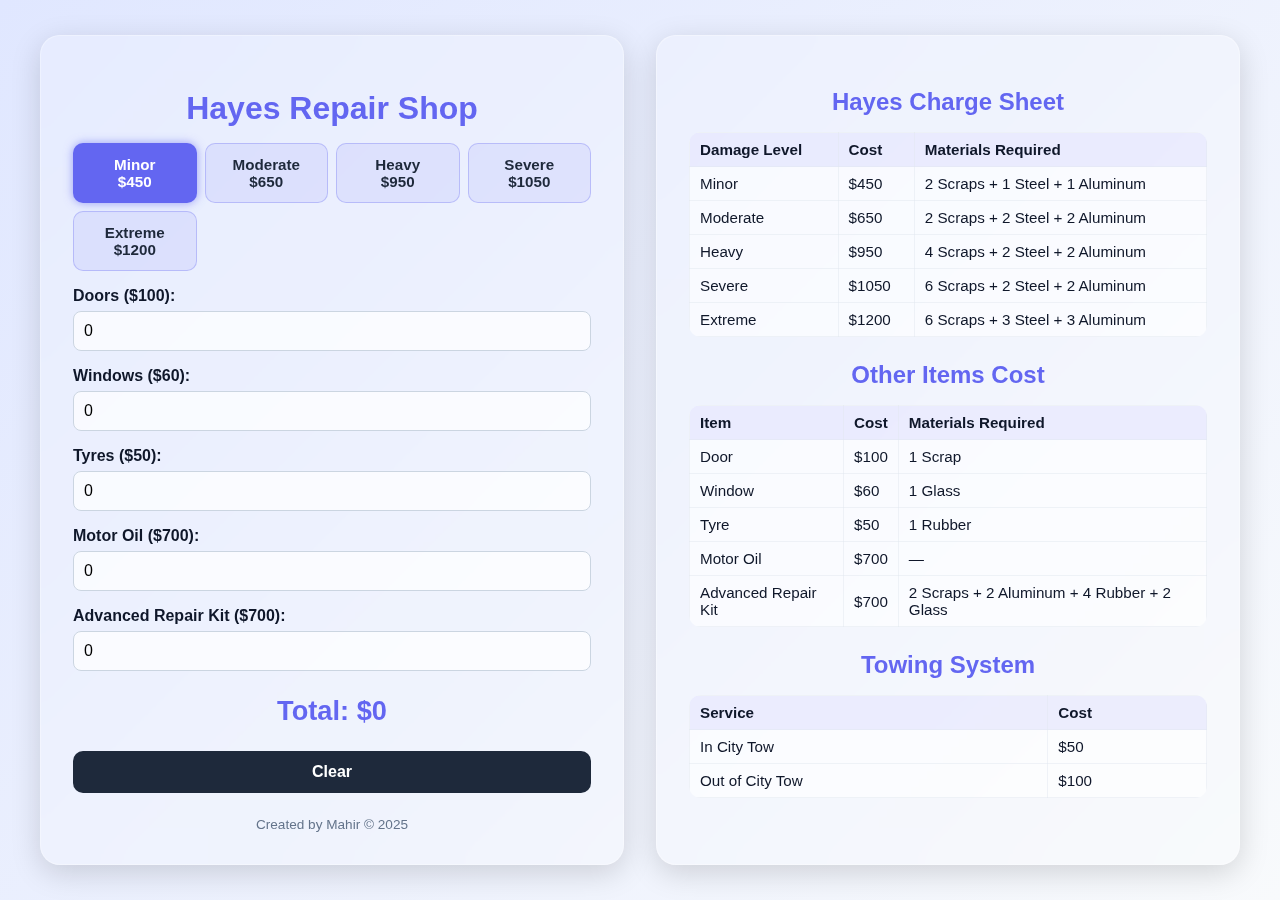
<file: index.html>
<!DOCTYPE html>
<html lang="en">
<head>
  <meta charset="UTF-8" />
  <meta name="viewport" content="width=device-width, initial-scale=1.0" />
  <title>Hayes Repair Shop Calculator</title>
  <style>
    /* ===== Root Theme ===== */
    :root {
      --primary: #6366f1;
      --secondary: #1e293b;
      --accent: #0ea5e9;
      --bg: linear-gradient(135deg, #e0e7ff, #f8fafc);
      --glass: rgba(255, 255, 255, 0.2);
      --text-light: #f1f5f9;
      --text-dark: #0f172a;
    }

    /* ===== Reset & Body ===== */
    * {
      box-sizing: border-box;
      transition: all 0.25s ease;
    }

    body {
      margin: 0;
      font-family: 'Poppins', 'Segoe UI', sans-serif;
      background: var(--bg);
      color: var(--text-dark);
      min-height: 100vh;
      display: flex;
      justify-content: center;
      align-items: center;
      padding: 2rem;
    }

    /* ===== Wrapper Grid ===== */
    .wrapper {
      display: grid;
      grid-template-columns: 1fr 1fr;
      gap: 2rem;
      width: 100%;
      max-width: 1200px;
    }

    .calculator, .info {
      background: var(--glass);
      backdrop-filter: blur(16px);
      border-radius: 20px;
      padding: 2rem;
      box-shadow: 0 8px 30px rgba(0,0,0,0.15);
      border: 1px solid rgba(255,255,255,0.3);
    }

    h1, h2 {
      text-align: center;
      color: var(--primary);
      margin-bottom: 1rem;
    }

    /* ===== Damage Buttons ===== */
    .damage-buttons {
      display: grid;
      grid-template-columns: repeat(auto-fit, minmax(120px, 1fr));
      gap: 0.5rem;
      margin-bottom: 1rem;
    }

    .damage-btn {
      background: rgba(99,102,241,0.1);
      color: var(--secondary);
      padding: 0.75rem 1rem;
      border-radius: 10px;
      border: 1px solid rgba(99,102,241,0.3);
      font-weight: 600;
      cursor: pointer;
      text-align: center;
      font-size: 0.95rem;
    }

    .damage-btn.active {
      background: var(--primary);
      color: white;
      box-shadow: 0 0 10px rgba(99,102,241,0.6);
    }

    .damage-btn:hover {
      transform: translateY(-2px);
      background: var(--primary);
      color: white;
    }

    label {
      font-weight: 600;
      margin-top: 1rem;
      display: block;
    }

    input {
      width: 100%;
      padding: 10px;
      margin-top: 6px;
      border: 1px solid #cbd5e1;
      border-radius: 8px;
      font-size: 1rem;
      background: rgba(255,255,255,0.7);
    }

    input:focus {
      outline: none;
      border-color: var(--accent);
      background: white;
    }

    .total {
      margin-top: 1.5rem;
      font-size: 1.7rem;
      font-weight: bold;
      text-align: center;
      color: var(--primary);
      transition: all 0.2s ease-in-out;
    }

    .btn-clear {
      margin-top: 1.5rem;
      width: 100%;
      padding: 12px;
      background: var(--secondary);
      color: white;
      border: none;
      border-radius: 10px;
      font-size: 1rem;
      font-weight: 600;
      cursor: pointer;
    }

    .btn-clear:hover {
      background: #0f172a;
      transform: scale(1.02);
    }

    footer {
      margin-top: 1.5rem;
      text-align: center;
      font-size: 0.85rem;
      color: #64748b;
    }

    table {
      width: 100%;
      border-collapse: collapse;
      margin-bottom: 1.5rem;
      background: rgba(255,255,255,0.6);
      border-radius: 12px;
      overflow: hidden;
    }

    th, td {
      border: 1px solid rgba(226,232,240,0.5);
      padding: 8px 10px;
      text-align: left;
      font-size: 0.95rem;
    }

    th {
      background: rgba(99,102,241,0.1);
      font-weight: 600;
    }

    /* ===== Responsive ===== */
    @media (max-width: 768px) {
      .wrapper {
        grid-template-columns: 1fr;
      }
    }
  </style>
</head>
<body>
  <div class="wrapper">
    <!-- Calculator -->
    <div class="calculator">
      <h1>Hayes Repair Shop</h1>

      <div class="damage-buttons" id="damageButtons">
        <div class="damage-btn active" data-value="450">Minor<br>$450</div>
        <div class="damage-btn" data-value="650">Moderate<br>$650</div>
        <div class="damage-btn" data-value="950">Heavy<br>$950</div>
        <div class="damage-btn" data-value="1050">Severe<br>$1050</div>
        <div class="damage-btn" data-value="1200">Extreme<br>$1200</div>
      </div>

      <label>Doors ($100):</label>
      <input type="number" id="doors" value="0" min="0" />

      <label>Windows ($60):</label>
      <input type="number" id="windows" value="0" min="0" />

      <label>Tyres ($50):</label>
      <input type="number" id="tyres" value="0" min="0" />

      <label>Motor Oil ($700):</label>
      <input type="number" id="oil" value="0" min="0" />

      <label>Advanced Repair Kit ($700):</label>
      <input type="number" id="kit" value="0" min="0" />

      <div class="total" id="total">Total: $0</div>

      <button class="btn-clear" onclick="clearAll()">Clear</button>

      <footer>Created by Mahir © 2025</footer>
    </div>

    <!-- Info Section -->
    <div class="info">
      <h2>Hayes Charge Sheet</h2>
      <table>
        <tr><th>Damage Level</th><th>Cost</th><th>Materials Required</th></tr>
        <tr><td>Minor</td><td>$450</td><td>2 Scraps + 1 Steel + 1 Aluminum</td></tr>
        <tr><td>Moderate</td><td>$650</td><td>2 Scraps + 2 Steel + 2 Aluminum</td></tr>
        <tr><td>Heavy</td><td>$950</td><td>4 Scraps + 2 Steel + 2 Aluminum</td></tr>
        <tr><td>Severe</td><td>$1050</td><td>6 Scraps + 2 Steel + 2 Aluminum</td></tr>
        <tr><td>Extreme</td><td>$1200</td><td>6 Scraps + 3 Steel + 3 Aluminum</td></tr>
      </table>

      <h2>Other Items Cost</h2>
      <table>
        <tr><th>Item</th><th>Cost</th><th>Materials Required</th></tr>
        <tr><td>Door</td><td>$100</td><td>1 Scrap</td></tr>
        <tr><td>Window</td><td>$60</td><td>1 Glass</td></tr>
        <tr><td>Tyre</td><td>$50</td><td>1 Rubber</td></tr>
        <tr><td>Motor Oil</td><td>$700</td><td>—</td></tr>
        <tr><td>Advanced Repair Kit</td><td>$700</td><td>2 Scraps + 2 Aluminum + 4 Rubber + 2 Glass</td></tr>
      </table>

      <h2>Towing System</h2>
      <table>
        <tr><th>Service</th><th>Cost</th></tr>
        <tr><td>In City Tow</td><td>$50</td></tr>
        <tr><td>Out of City Tow</td><td>$100</td></tr>
      </table>
    </div>
  </div>

  <script>
    const totalEl = document.getElementById("total");
    const damageBtns = document.querySelectorAll(".damage-btn");
    const inputs = document.querySelectorAll("input");

    let selectedDamage = 0;

    damageBtns.forEach(btn => {
      btn.addEventListener("click", () => {
        damageBtns.forEach(b => b.classList.remove("active"));
        btn.classList.add("active");
        selectedDamage = parseInt(btn.dataset.value);
        calculateTotal();
      });
    });

    function calculateTotal() {
      let doors = parseInt(document.getElementById("doors").value) * 100;
      let windows = parseInt(document.getElementById("windows").value) * 60;
      let tyres = parseInt(document.getElementById("tyres").value) * 50;
      let oil = parseInt(document.getElementById("oil").value) * 700;
      let kit = parseInt(document.getElementById("kit").value) * 700;

      let total = selectedDamage + doors + windows + tyres + oil + kit;
      totalEl.textContent = "Total: $" + total.toLocaleString();
      totalEl.style.transform = "scale(1.1)";
      setTimeout(() => totalEl.style.transform = "scale(1)", 150);
    }

    function clearAll() {
      inputs.forEach(input => input.value = 0);
      damageBtns.forEach(b => b.classList.remove("active"));
      selectedDamage = 0;
      totalEl.textContent = "Total: $0";
    }

    inputs.forEach(input => {
      input.addEventListener("input", calculateTotal);
    });

    calculateTotal();
  </script>
</body>
</html>
</file>
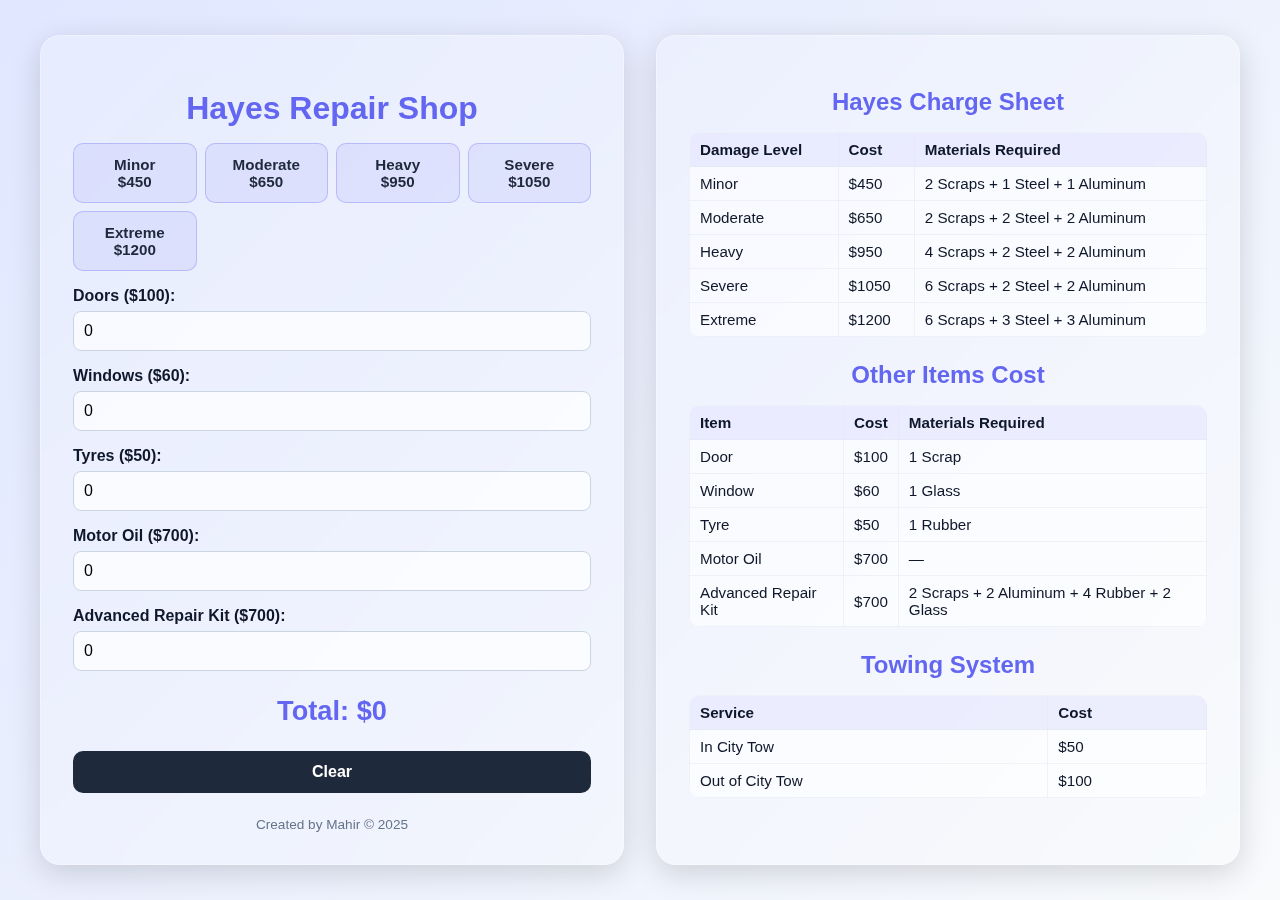
<file: Hayes.html>
<!DOCTYPE html>
<html lang="en">
<head>
  <meta charset="UTF-8" />
  <meta name="viewport" content="width=device-width, initial-scale=1.0" />
  <title>Hayes Repair Shop Calculator</title>
  <style>
    /* ===== Root Theme ===== */
    :root {
      --primary: #6366f1;
      --secondary: #1e293b;
      --accent: #0ea5e9;
      --bg: linear-gradient(135deg, #e0e7ff, #f8fafc);
      --glass: rgba(255, 255, 255, 0.2);
      --text-light: #f1f5f9;
      --text-dark: #0f172a;
    }

    /* ===== Reset & Body ===== */
    * {
      box-sizing: border-box;
      transition: all 0.25s ease;
    }

    body {
      margin: 0;
      font-family: 'Poppins', 'Segoe UI', sans-serif;
      background: var(--bg);
      color: var(--text-dark);
      min-height: 100vh;
      display: flex;
      justify-content: center;
      align-items: center;
      padding: 2rem;
    }

    /* ===== Wrapper Grid ===== */
    .wrapper {
      display: grid;
      grid-template-columns: 1fr 1fr;
      gap: 2rem;
      width: 100%;
      max-width: 1200px;
    }

    .calculator, .info {
      background: var(--glass);
      backdrop-filter: blur(16px);
      border-radius: 20px;
      padding: 2rem;
      box-shadow: 0 8px 30px rgba(0,0,0,0.15);
      border: 1px solid rgba(255,255,255,0.3);
    }

    h1, h2 {
      text-align: center;
      color: var(--primary);
      margin-bottom: 1rem;
    }

    /* ===== Damage Buttons ===== */
    .damage-buttons {
      display: grid;
      grid-template-columns: repeat(auto-fit, minmax(120px, 1fr));
      gap: 0.5rem;
      margin-bottom: 1rem;
    }

    .damage-btn {
      background: rgba(99,102,241,0.1);
      color: var(--secondary);
      padding: 0.75rem 1rem;
      border-radius: 10px;
      border: 1px solid rgba(99,102,241,0.3);
      font-weight: 600;
      cursor: pointer;
      text-align: center;
      font-size: 0.95rem;
    }

    .damage-btn.active {
      background: var(--primary);
      color: white;
      box-shadow: 0 0 10px rgba(99,102,241,0.6);
    }

    .damage-btn:hover {
      transform: translateY(-2px);
      background: var(--primary);
      color: white;
    }

    label {
      font-weight: 600;
      margin-top: 1rem;
      display: block;
    }

    input {
      width: 100%;
      padding: 10px;
      margin-top: 6px;
      border: 1px solid #cbd5e1;
      border-radius: 8px;
      font-size: 1rem;
      background: rgba(255,255,255,0.7);
    }

    input:focus {
      outline: none;
      border-color: var(--accent);
      background: white;
    }

    .total {
      margin-top: 1.5rem;
      font-size: 1.7rem;
      font-weight: bold;
      text-align: center;
      color: var(--primary);
      transition: all 0.2s ease-in-out;
    }

    .btn-clear {
      margin-top: 1.5rem;
      width: 100%;
      padding: 12px;
      background: var(--secondary);
      color: white;
      border: none;
      border-radius: 10px;
      font-size: 1rem;
      font-weight: 600;
      cursor: pointer;
    }

    .btn-clear:hover {
      background: #0f172a;
      transform: scale(1.02);
    }

    footer {
      margin-top: 1.5rem;
      text-align: center;
      font-size: 0.85rem;
      color: #64748b;
    }

    table {
      width: 100%;
      border-collapse: collapse;
      margin-bottom: 1.5rem;
      background: rgba(255,255,255,0.6);
      border-radius: 12px;
      overflow: hidden;
    }

    th, td {
      border: 1px solid rgba(226,232,240,0.5);
      padding: 8px 10px;
      text-align: left;
      font-size: 0.95rem;
    }

    th {
      background: rgba(99,102,241,0.1);
      font-weight: 600;
    }

    /* ===== Responsive ===== */
    @media (max-width: 768px) {
      .wrapper {
        grid-template-columns: 1fr;
      }
    }
  </style>
</head>
<body>
  <div class="wrapper">
    <!-- Calculator -->
    <div class="calculator">
      <h1>Hayes Repair Shop</h1>

      <div class="damage-buttons" id="damageButtons">
        <!-- No 'active' here so nothing is selected by default -->
        <div class="damage-btn" data-value="450">Minor<br>$450</div>
        <div class="damage-btn" data-value="650">Moderate<br>$650</div>
        <div class="damage-btn" data-value="950">Heavy<br>$950</div>
        <div class="damage-btn" data-value="1050">Severe<br>$1050</div>
        <div class="damage-btn" data-value="1200">Extreme<br>$1200</div>
      </div>

      <label>Doors ($100):</label>
      <input type="number" id="doors" value="0" min="0" step="1" />

      <label>Windows ($60):</label>
      <input type="number" id="windows" value="0" min="0" step="1" />

      <label>Tyres ($50):</label>
      <input type="number" id="tyres" value="0" min="0" step="1" />

      <label>Motor Oil ($700):</label>
      <input type="number" id="oil" value="0" min="0" step="1" />

      <label>Advanced Repair Kit ($700):</label>
      <input type="number" id="kit" value="0" min="0" step="1" />

      <div class="total" id="total">Total: $0</div>

      <button class="btn-clear" onclick="clearAll()">Clear</button>

      <footer>Created by Mahir © 2025</footer>
    </div>

    <!-- Info Section -->
    <div class="info">
      <h2>Hayes Charge Sheet</h2>
      <table>
        <tr><th>Damage Level</th><th>Cost</th><th>Materials Required</th></tr>
        <tr><td>Minor</td><td>$450</td><td>2 Scraps + 1 Steel + 1 Aluminum</td></tr>
        <tr><td>Moderate</td><td>$650</td><td>2 Scraps + 2 Steel + 2 Aluminum</td></tr>
        <tr><td>Heavy</td><td>$950</td><td>4 Scraps + 2 Steel + 2 Aluminum</td></tr>
        <tr><td>Severe</td><td>$1050</td><td>6 Scraps + 2 Steel + 2 Aluminum</td></tr>
        <tr><td>Extreme</td><td>$1200</td><td>6 Scraps + 3 Steel + 3 Aluminum</td></tr>
      </table>

      <h2>Other Items Cost</h2>
      <table>
        <tr><th>Item</th><th>Cost</th><th>Materials Required</th></tr>
        <tr><td>Door</td><td>$100</td><td>1 Scrap</td></tr>
        <tr><td>Window</td><td>$60</td><td>1 Glass</td></tr>
        <tr><td>Tyre</td><td>$50</td><td>1 Rubber</td></tr>
        <tr><td>Motor Oil</td><td>$700</td><td>—</td></tr>
        <tr><td>Advanced Repair Kit</td><td>$700</td><td>2 Scraps + 2 Aluminum + 4 Rubber + 2 Glass</td></tr>
      </table>

      <h2>Towing System</h2>
      <table>
        <tr><th>Service</th><th>Cost</th></tr>
        <tr><td>In City Tow</td><td>$50</td></tr>
        <tr><td>Out of City Tow</td><td>$100</td></tr>
      </table>
    </div>
  </div>

  <script>
    const totalEl = document.getElementById("total");
    const damageBtns = document.querySelectorAll(".damage-btn");
    const inputs = document.querySelectorAll("input");

    // Start with no damage selected
    let selectedDamage = 0;

    // Wire up damage buttons: clicking selects a damage level (and toggles active class)
    damageBtns.forEach(btn => {
      btn.addEventListener("click", () => {
        // If the clicked button is already active, toggle it off (so you can deselect)
        const alreadyActive = btn.classList.contains("active");
        damageBtns.forEach(b => b.classList.remove("active"));
        if (!alreadyActive) {
          btn.classList.add("active");
          selectedDamage = parseInt(btn.dataset.value, 10) || 0;
        } else {
          // deselected -> ensure selectedDamage is zero
          selectedDamage = 0;
        }
        calculateTotal();
      });
    });

    // Helper: safely read integer input and fallback to 0
    function getCount(id, price) {
      const raw = document.getElementById(id).value;
      const n = parseInt(raw, 10);
      return (isNaN(n) ? 0 : n) * price;
    }

    function calculateTotal() {
      const doors = getCount("doors", 100);
      const windows = getCount("windows", 60);
      const tyres = getCount("tyres", 50);
      const oil = getCount("oil", 700);
      const kit = getCount("kit", 700);

      const total = selectedDamage + doors + windows + tyres + oil + kit;
      totalEl.textContent = "Total: $" + total.toLocaleString();
      totalEl.style.transform = "scale(1.1)";
      setTimeout(() => totalEl.style.transform = "scale(1)", 150);
    }

    // Clear function that always shows Total: $0 and deselects damage
    function clearAll() {
      inputs.forEach(input => input.value = 0);
      damageBtns.forEach(b => b.classList.remove("active"));
      selectedDamage = 0;
      totalEl.textContent = "Total: $0";
      totalEl.style.transform = "scale(1)";
    }

    // Keep inputs robust: update total on input and ensure empty -> 0 on blur
    inputs.forEach(input => {
      input.addEventListener("input", calculateTotal);
      input.addEventListener("blur", function() {
        if (this.value === "" || this.value === null) {
          this.value = 0;
          calculateTotal();
        }
      });
    });

    // initial calc - will be $0 because selectedDamage is 0 and inputs are 0
    calculateTotal();
  </script>
</body>
</html>
</file>
